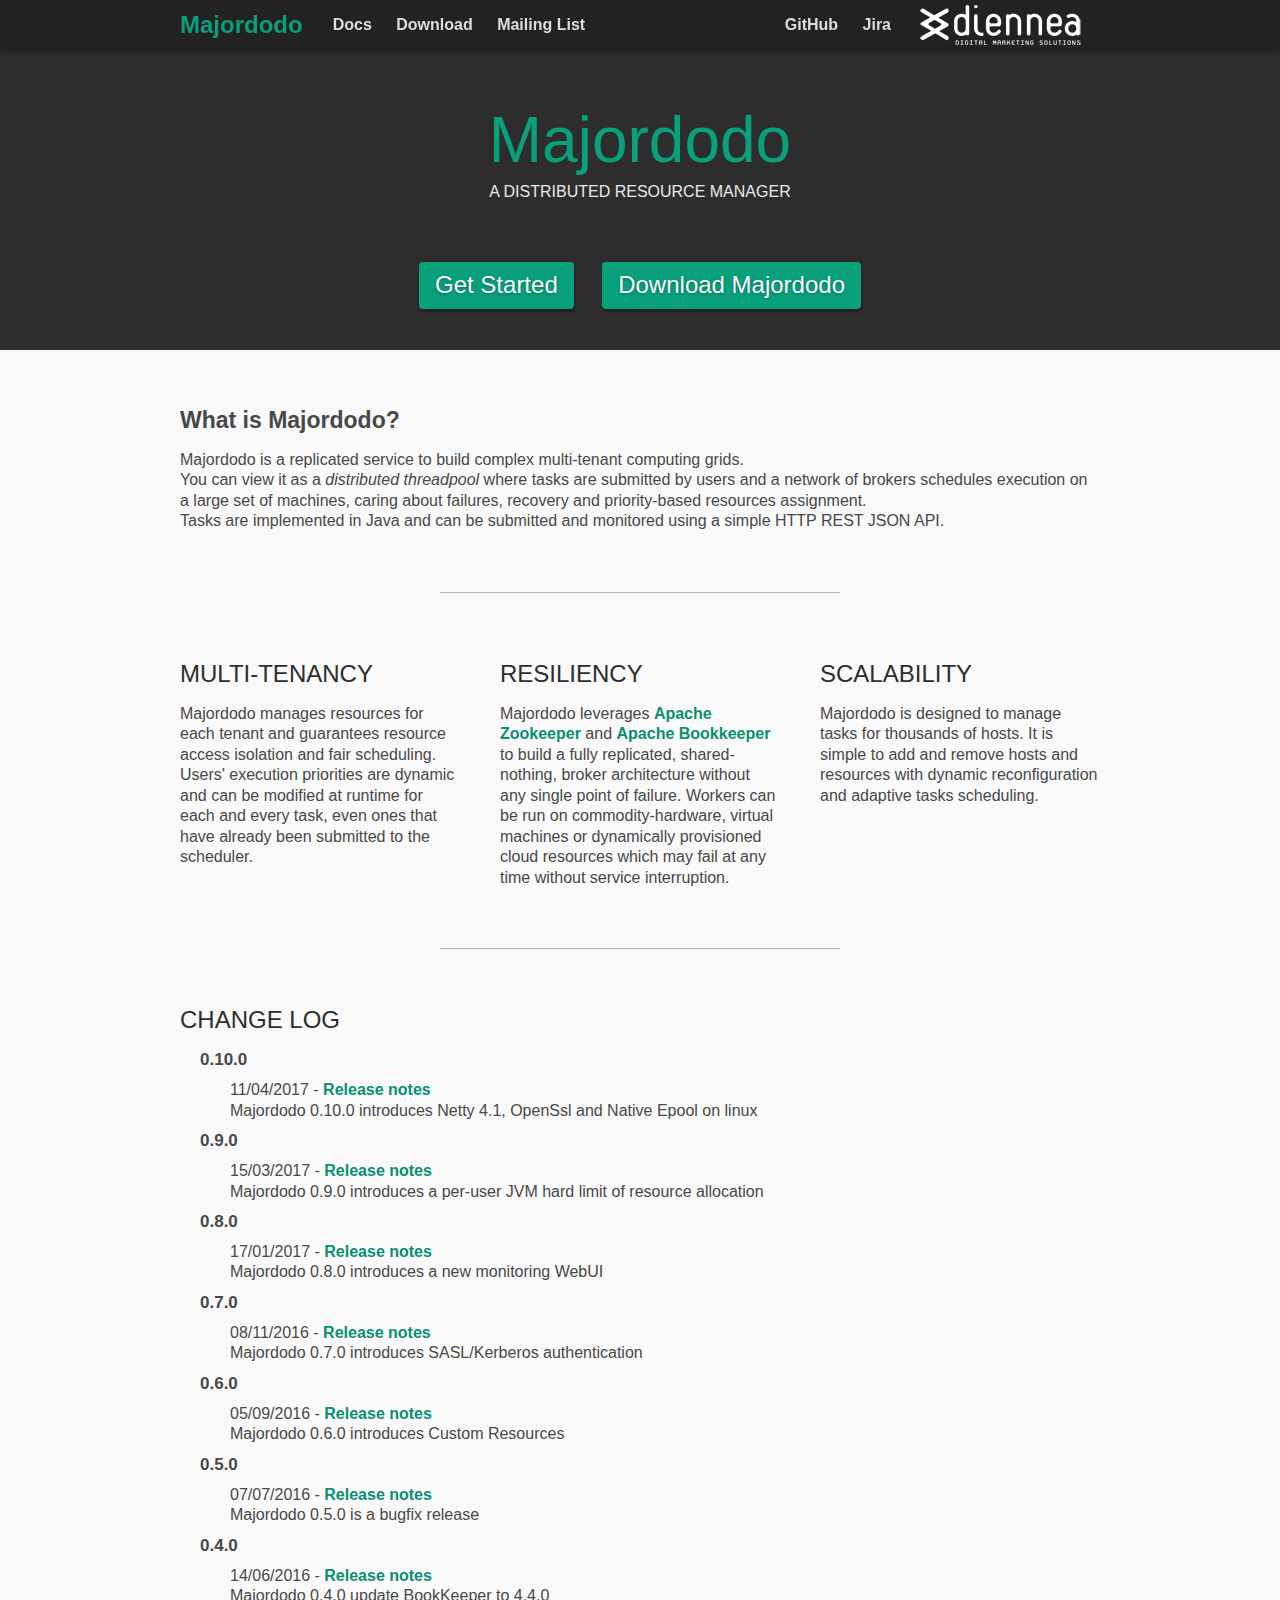
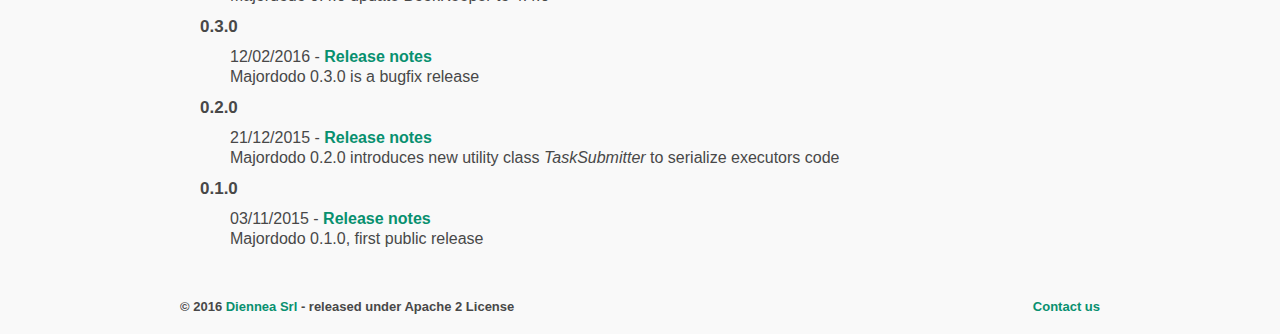
<file: index.html>
<!DOCTYPE html>
<html>
<head>
  <meta charset="utf-8">
  <title>A Distributed Resource Manager | Majordodo</title>
  <link rel="stylesheet" href="css/main.css">
</head>
<body>
  
<div class="container">

    <div class="nav-main">
      <div class="wrap">
        <a class="nav-home" href="index.html">          
          Majordodo
        </a>
        <a class="nav-site nav-site-right" href="http://www.magnews.com" target="_blank">
	  <img alt="Diennea" src="[data-uri]">
	</a>
	
        <ul class="nav-site nav-site-right">
          <li><a href="https://github.com/diennea/majordodo" target="_blank">GitHub</a></li>
          <li><a href="https://dev.majordodo.org/jira/" target="_blank">Jira</a></li>
        </ul>
        
        <ul class="nav-site nav-site-left">
          <li><a href="https://majordodo.readme.io" target="_blank">Docs</a></li>
          <li><a href="https://github.com/diennea/majordodo/releases" target="_blank">Download</a></li>
          <li><a href="http://lists.majordodo.org/mailman/listinfo" target="_blank">Mailing List</a></li>
        </ul>
      </div>
    </div>


    <div class="hero">
      <div class="wrap">
        <div class="text"><strong>Majordodo</strong></div>
        <div class="minitext">
          A Distributed Resource Manager
        </div>
        <div class="buttons-unit">
          <a href="https://majordodo.readme.io/docs/getting-started" class="button" target="_blank">Get Started</a>
          <a href="https://github.com/diennea/majordodo/releases" class="button" target="_blank">Download Majordodo</a>
        </div>
      </div>
    </div>


<section class="content wrap"><p>


<section class="light home-section">
    <div class="marketing-row">
      <h3>What is Majordodo?</h3>
      <p>
          Majordodo is a replicated service to build complex multi-tenant computing grids. <br />
          You can view it as a <i>distributed threadpool</i> where tasks are submitted by users and a network of brokers schedules execution on a large set of machines, caring about failures, recovery and priority-based resources assignment. <br />
          Tasks are implemented in Java and can be submitted and monitored using a simple HTTP REST JSON API. <br />
      </p>
  </div>  
</section>


<hr class="home-divider" />


<section class="light home-section">
  <div class="marketing-row">
    <div class="marketing-col">
      <h3>Multi-Tenancy</h3>
      <p>
        Majordodo manages resources for each tenant and guarantees resource access isolation and fair scheduling. Users' execution priorities are dynamic and can be modified at runtime for each and every task, even ones that have already been submitted to the scheduler.
      </p>
    </div>
    <div class="marketing-col">
      <h3>Resiliency</h3>
      <p>
        Majordodo leverages <a href='http://zookeeper.apache.org' target="_blank">Apache Zookeeper</a> and <a href='http://bookkeeper.apache.org' target="_blank">Apache Bookkeeper</a> to build a fully replicated, shared-nothing, broker architecture without any single point of failure. Workers can be run on commodity-hardware, virtual machines or dynamically provisioned cloud resources which may fail at any time without service interruption. 
      </p>
    </div>
    <div class="marketing-col">
      <h3>Scalability</h3>
      <p>
        Majordodo is designed to manage tasks for thousands of hosts. It is simple to add and remove hosts and resources with dynamic reconfiguration and adaptive tasks scheduling.
      </p>
    </div>
  </div>
</section>


<hr class="home-divider" />


<section class="light home-section">
  <div class="changelog">
      <h3>Change log</h3>
	  <div class="releaserow">
        <h4>0.10.0</h4>
	<p>
		11/04/2017 - <a href="https://dev.majordodo.org/jira/secure/ReleaseNote.jspa?projectId=10000&version=10400" target="_blank">Release notes</a><br>
		Majordodo 0.10.0 introduces Netty 4.1, OpenSsl and Native Epool on linux
        </p>
      </div>
	<div class="releaserow">
        <h4>0.9.0</h4>
	<p>
		15/03/2017 - <a href="https://dev.majordodo.org/jira/secure/ReleaseNote.jspa?projectId=10000&version=10303" target="_blank">Release notes</a><br>
		Majordodo 0.9.0 introduces a per-user JVM hard limit of resource allocation
        </p>
      </div>  
     <div class="releaserow">
        <h4>0.8.0</h4>
	<p>
		17/01/2017 - <a href="https://dev.majordodo.org/jira/secure/ReleaseNote.jspa?projectId=10000&version=10304" target="_blank">Release notes</a><br>
		Majordodo 0.8.0 introduces a new monitoring WebUI
        </p>
      </div>
      <div class="releaserow">
        <h4>0.7.0</h4>
	<p>
		08/11/2016 - <a href="https://dev.majordodo.org/jira/secure/ReleaseNote.jspa?projectId=10000&version=10302" target="_blank">Release notes</a><br>
		Majordodo 0.7.0 introduces SASL/Kerberos authentication 
        </p>
      </div>
      <div class="releaserow">
        <h4>0.6.0</h4>
	<p>
		05/09/2016 - <a href="https://dev.majordodo.org/jira/secure/ReleaseNote.jspa?projectId=10000&version=10300" target="_blank">Release notes</a><br>
		Majordodo 0.6.0 introduces Custom Resources
        </p>
      </div>
      <div class="releaserow">
        <h4>0.5.0</h4>
	<p>
		07/07/2016 - <a href="https://dev.majordodo.org/jira/secure/ReleaseNote.jspa?projectId=10000&version=10208" target="_blank">Release notes</a><br>
		Majordodo 0.5.0 is a bugfix release
        </p>
      </div>
      <div class="releaserow">
        <h4>0.4.0</h4>
	<p>
		14/06/2016 - <a href="https://dev.majordodo.org/jira/secure/ReleaseNote.jspa?projectId=10000&version=10205" target="_blank">Release notes</a><br>
		Majordodo 0.4.0 update BookKeeper to 4.4.0
        </p>
      </div>
      <div class="releaserow">
        <h4>0.3.0</h4>
	<p>
		12/02/2016 - <a href="https://dev.majordodo.org/jira/secure/ReleaseNote.jspa?projectId=10000&version=10204" target="_blank">Release notes</a><br>
		Majordodo 0.3.0 is a bugfix release
        </p>
      </div>
      <div class="releaserow">
        <h4>0.2.0</h4>
	<p>
		21/12/2015 - <a href="https://dev.majordodo.org/jira/secure/ReleaseNote.jspa?projectId=10000&version=10004" target="_blank">Release notes</a><br>
		Majordodo 0.2.0 introduces new utility class <i>TaskSubmitter</i> to serialize executors code
        </p>
      </div>
      <div class="releaserow">
        <h4>0.1.0</h4>
	<p>
		03/11/2015 - <a href="https://dev.majordodo.org/jira/secure/ReleaseNote.jspa?projectId=10000&version=10200" target="_blank">Release notes</a><br>
		Majordodo 0.1.0, first public release
        </p>
      </div>
</section>


</section>


<footer class="wrap">
  <div class="left">
    &copy; 2016 <a href="http://www.magnews.com" target="_blank">Diennea Srl</a> - released under Apache 2 License
  </div>
  <div class="right">
    <a href="http://www.magnews.com/contacts/contact-us/" target="_blank">Contact us</a>
  </div>
</footer>


</div>

</body>
</html>
</file>
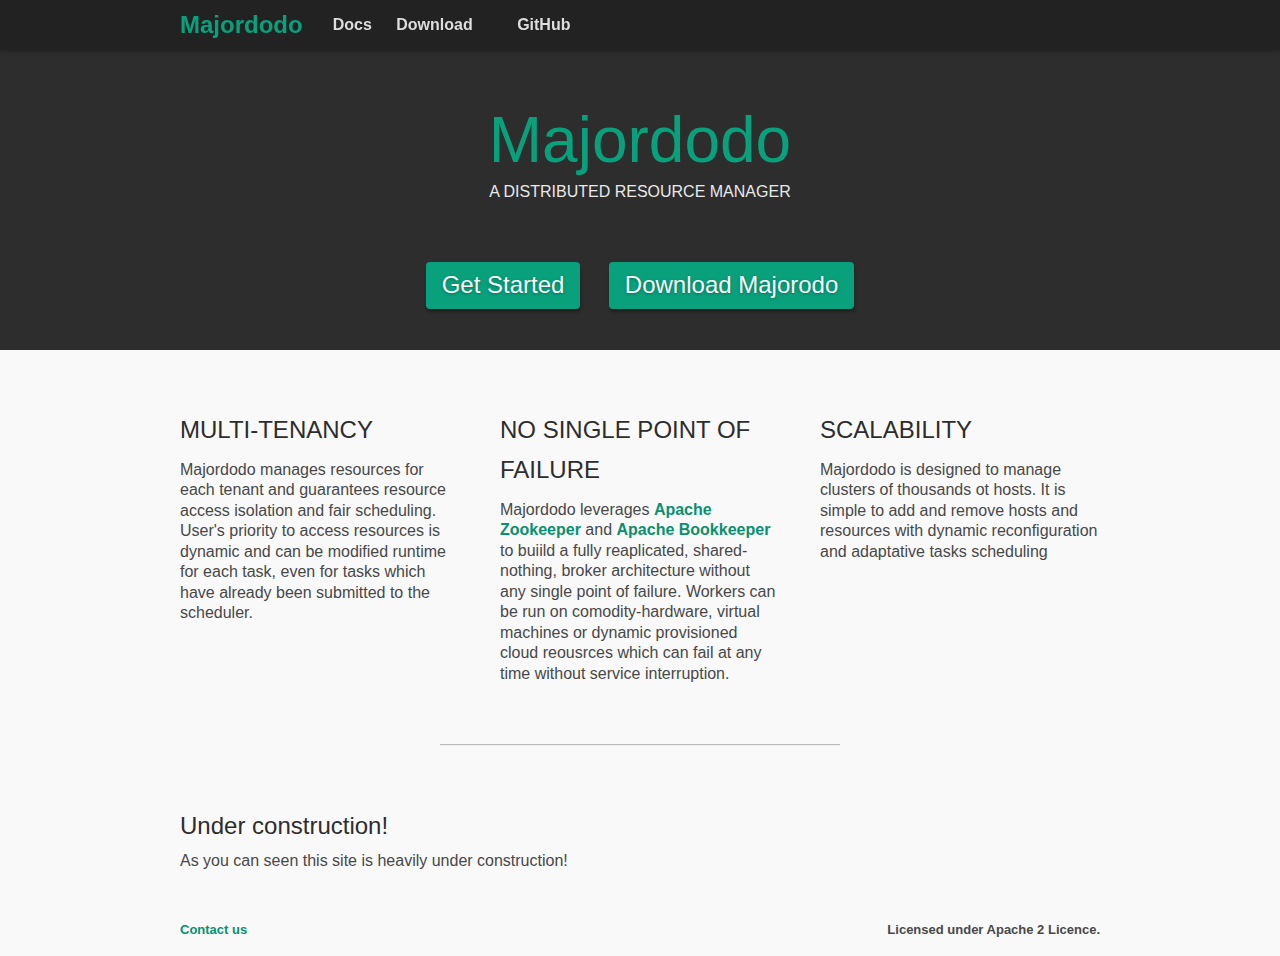
<file: downloads.html>
<!DOCTYPE html>
<html>
<head>
  <meta charset="utf-8">  
  <title>A Distributed Resource Manager | Majordodo</title>  
  <link rel="stylesheet" href="css/main.css">
</head>
<body>

  <div class="container">

    <div class="nav-main">
      <div class="wrap">
        <a class="nav-home" href="index.html">          
          Majordodo
        </a>
        <ul class="nav-site nav-site-internal">
          <li><li><a href="https://github.com/majordodo/Majordodo/wiki">Docs</a></li>          
          <li><a href="downloads.html">Download</a></li>          
        </ul>

        <ul class="nav-site nav-site-external">
          <li><a href="https://github.com/majordodo/majordodo">GitHub</a>          
         
        </ul>
      </div>
    </div>

    
    <div class="hero">
      <div class="wrap">
        <div class="text"><strong>Majordodo</strong></div>
        <div class="minitext">
          A Distributed Resource Manager
        </div>

        <div class="buttons-unit">
          <a href="gettingstarted.html" class="button">Get Started</a>
          <a href="downloads.html" class="button">Download Majorodo</a>
        </div>
      </div>
    </div>
    

    <section class="content wrap">
  <p><section class="light home-section">
  <div class="marketing-row">
    <div class="marketing-col">
      <h3>Multi-Tenancy</h3>
      <p>
        Majordodo manages resources for each tenant and guarantees resource access isolation and fair scheduling. User's priority to access resources is dynamic and can be modified runtime for each task, even for tasks which have already been submitted to the scheduler.      </p>
    </div>
    <div class="marketing-col">
      <h3>No single point of failure</h3>
      <p>
        Majordodo leverages <a href='http://zookeeper.apache.org'>Apache Zookeeper</a> and <a href='http://bookkeeper.apache.org'>Apache Bookkeeper</a> to buiild a fully reaplicated, shared-nothing, broker architecture without any single point of failure. Workers can be run on comodity-hardware, virtual machines or dynamic provisioned cloud reousrces which can fail at any time without service interruption. 
      </p>
    </div>
    <div class="marketing-col">
      <h3>Scalability</h3>
      <p>
        Majordodo is designed to manage clusters of thousands ot hosts. It is simple to add and remove hosts and resources with dynamic reconfiguration and adaptative tasks scheduling
      </p>
    </div>
  </div>
</section>
<hr class="home-divider" />
<section class="home-section">
  <div id="examples">
    <div class="example">
      <h3>Under construction!</h3>
      <p>
        As you can seen this site is heavily under construction!
      </p>
                 
    </div>
    
  </div>  
</section>

</section>

    <footer class="wrap">
      <div class="left">        
        <a href="contactus.html">Contact us</a>
      </div>
      <div class="right">        
        Licensed under Apache 2 Licence.
      </div>
    </footer>
  </div>
  
</body>
</html>
</file>
<file: css/main.css>
html {
    font-family: "Helvetica Neue", Helvetica, Roboto, Arial, sans-serif;
    font-family: proxima-nova, "Helvetica Neue", Helvetica, Roboto, Arial, sans-serif;
    color: #484848;
    line-height: 1.28
}
p {
    margin: 0 0 10px
}
.subHeader {
    font-size: 21px;
    font-weight: 200;
    line-height: 30px;
    margin-bottom: 10px
}
em {
    font-style: italic
}
h1,
h2,
h3,
h4,
h5,
h6 {
    margin: 10px 0;
    font-family: inherit;
    font-weight: bold;
    line-height: 20px;
    color: inherit;
    text-rendering: optimizelegibility
}
h1 small,
h2 small,
h3 small,
h4 small,
h5 small,
h6 small {
    font-weight: normal;
    color: #7b7b7b
}
h1,
h2,
h3 {
    line-height: 40px
}
h1 {
    font-size: 39px
}
h2 {
    font-size: 31px
}
h3 {
    font-size: 23px
}
h4 {
    font-size: 17px
}
h5 {
    font-size: 14px
}
h6 {
    font-size: 11px
}
h1 small {
    font-size: 24px
}
h2 small {
    font-size: 18px
}
h3 small {
    font-size: 16px
}
h4 small {
    font-size: 14px
}
ul,
ol {
    margin: 0 0 10px 25px;
    padding: 0
}
ul ul,
ul ol,
ol ol,
ol ul {
    margin-bottom: 0
}
li {
    line-height: 20px
}
a {
    color: #08906f;
    text-decoration: none;
    font-weight: bold
}
a:hover,
a:focus {
    color: #078063;
    text-decoration: underline
}
a:focus {
    outline: thin dotted #333;
    outline: 5px auto -webkit-focus-ring-color;
    outline-offset: -2px
}
.center {
    text-align: center
}
html * {
    color-profile: sRGB;
    rendering-intent: auto
}
.cm-s-solarized-light {
    background-color: #f8f5ec;
    color: #637c84
}
.cm-s-solarized-light .emphasis {
    font-weight: bold
}
.cm-s-solarized-light .dotted {
    border-bottom: 1px dotted #cb4b16
}
.cm-s-solarized-light .CodeMirror-gutter {
    background-color: #eee8d5;
    border-right: 3px solid #eee8d5
}
.cm-s-solarized-light .CodeMirror-gutter .CodeMirror-gutter-text {
    color: #93a1a1
}
.cm-s-solarized-light .CodeMirror-cursor {
    border-left-color: #002b36 !important
}
.cm-s-solarized-light .CodeMirror-matchingbracket {
    color: #002b36;
    background-color: #eee8d5;
    box-shadow: 0 0 10px #eee8d5;
    font-weight: bold
}
.cm-s-solarized-light .CodeMirror-nonmatchingbracket {
    color: #002b36;
    background-color: #eee8d5;
    box-shadow: 0 0 10px #eee8d5;
    font-weight: bold;
    color: #dc322f;
    border-bottom: 1px dotted #cb4b16
}
.cm-s-solarized-light span.cm-keyword {
    color: #268bd2
}
.cm-s-solarized-light span.cm-atom {
    color: #2aa198
}
.cm-s-solarized-light span.cm-number {
    color: #586e75
}
.cm-s-solarized-light span.cm-def {
    color: #637c84
}
.cm-s-solarized-light span.cm-variable {
    color: #637c84
}
.cm-s-solarized-light span.cm-variable-2 {
    color: #b58900
}
.cm-s-solarized-light span.cm-variable-3 {
    color: #cb4b16
}
.cm-s-solarized-light span.cm-comment {
    color: #93a1a1
}
.cm-s-solarized-light span.cm-property {
    color: #637c84
}
.cm-s-solarized-light span.cm-operator {
    color: #657b83
}
.cm-s-solarized-light span.cm-string {
    color: #36958e
}
.cm-s-solarized-light span.cm-error {
    font-weight: bold;
    border-bottom: 1px dotted #cb4b16
}
.cm-s-solarized-light span.cm-bracket {
    color: #cb4b16
}
.cm-s-solarized-light span.cm-tag {
    color: #657b83
}
.cm-s-solarized-light span.cm-attribute {
    color: #586e75;
    font-weight: bold
}
.cm-s-solarized-light span.cm-meta {
    color: #268bd2
}
.cm-s-solarized-dark {
    background-color: #002b36;
    color: #839496
}
.cm-s-solarized-dark .emphasis {
    font-weight: bold
}
.cm-s-solarized-dark .dotted {
    border-bottom: 1px dotted #cb4b16
}
.cm-s-solarized-dark .CodeMirror-gutter {
    background-color: #073642;
    border-right: 3px solid #073642
}
.cm-s-solarized-dark .CodeMirror-gutter .CodeMirror-gutter-text {
    color: #586e75
}
.cm-s-solarized-dark .CodeMirror-cursor {
    border-left-color: #fdf6e3 !important
}
.cm-s-solarized-dark .CodeMirror-matchingbracket {
    color: #fdf6e3;
    background-color: #073642;
    box-shadow: 0 0 10px #073642;
    font-weight: bold
}
.cm-s-solarized-dark .CodeMirror-nonmatchingbracket {
    color: #fdf6e3;
    background-color: #073642;
    box-shadow: 0 0 10px #073642;
    font-weight: bold;
    color: #dc322f;
    border-bottom: 1px dotted #cb4b16
}
.cm-s-solarized-dark span.cm-keyword {
    color: #839496;
    font-weight: bold
}
.cm-s-solarized-dark span.cm-atom {
    color: #2aa198
}
.cm-s-solarized-dark span.cm-number {
    color: #93a1a1
}
.cm-s-solarized-dark span.cm-def {
    color: #268bd2
}
.cm-s-solarized-dark span.cm-variable {
    color: #cb4b16
}
.cm-s-solarized-dark span.cm-variable-2 {
    color: #cb4b16
}
.cm-s-solarized-dark span.cm-variable-3 {
    color: #cb4b16
}
.cm-s-solarized-dark span.cm-comment {
    color: #586e75
}
.cm-s-solarized-dark span.cm-property {
    color: #b58900
}
.cm-s-solarized-dark span.cm-operator {
    color: #839496
}
.cm-s-solarized-dark span.cm-string {
    color: #6c71c4
}
.cm-s-solarized-dark span.cm-error {
    font-weight: bold;
    border-bottom: 1px dotted #cb4b16
}
.cm-s-solarized-dark span.cm-bracket {
    color: #cb4b16
}
.cm-s-solarized-dark span.cm-tag {
    color: #839496
}
.cm-s-solarized-dark span.cm-attribute {
    color: #93a1a1;
    font-weight: bold
}
.cm-s-solarized-dark span.cm-meta {
    color: #268bd2
}
* {
    -webkit-box-sizing: border-box;
    -moz-box-sizing: border-box;
    box-sizing: border-box;
    border: none;
    margin: 0;
    padding: 0
}
html {
    background: #f9f9f9
}
.left {
    float: left
}
.right {
    float: right
}
.container {
    padding-top: 50px;
    min-width: 960px
}
.wrap {
    width: 960px;
    margin-left: auto;
    margin-right: auto;
    padding-left: 20px;
    padding-right: 20px
}
.skinnyWrap {
    width: 690px;
    margin-left: auto;
    margin-right: auto;
    padding-left: 20px;
    padding-right: 20px
}
hr {
    height: 0;
    border-top: 1px solid #ccc;
    border-bottom: 1px solid #eee
}
ul,
li {
    margin-left: 20px
}
li+li {
    margin-top: 10px
}
h1 .anchor,
h2 .anchor,
h3 .anchor,
h4 .anchor,
h5 .anchor,
h6 .anchor {
    margin-top: -50px;
    position: absolute
}
h1:hover .hash-link,
h2:hover .hash-link,
h3:hover .hash-link,
h4:hover .hash-link,
h5:hover .hash-link,
h6:hover .hash-link {
    display: inline
}
.hash-link {
    color: #aaa;
    display: none
}
.nav-main {
    background: #222;
    color: #fafafa;
    position: fixed;
    top: 0;
    height: 50px;
    box-shadow: 0 0 5px rgba(0, 0, 0, 0.5);
    width: 100%;
    z-index: 100
}
.nav-main:after {
    content: "";
    display: table;
    clear: both
}
.nav-main a {
    color: #e9e9e9;
    text-decoration: none
}
.nav-main .nav-site-left {
    display: inline-block;
    float: left;
    margin: 0 0 0 20px
}
.nav-main .nav-site-right {
    display: inline-block;
    float: right;
    margin: 0
}
.nav-main .nav-site li {
    margin: 0
}
.nav-main .nav-site a {
    box-sizing: content-box;
    padding: 0 10px;
    line-height: 50px;
    display: inline-block;
    height: 50px;
    color: #ddd
}
.nav-main .nav-site a:hover {
    color: #fff
}
.nav-main .nav-site a.active {
    color: #09A07C;
    border-bottom: 3px solid #09A07C;
    background: #333
}
.nav-main .nav-home {
    color: #09A07C;
    font-size: 24px;
    line-height: 50px;
    height: 50px;
    display: inline-block;
    float: left
}
.nav-main .nav-logo {
    vertical-align: middle;
    display: inline-block
}
.nav-main ul {
    display: inline-block;
    vertical-align: top
}
.nav-main li {
    display: inline
}
.hero {
    height: 300px;
    background: #2d2d2d;
    padding-top: 50px;
    color: #e9e9e9;
    font-weight: 300
}
.hero .text {
    font-size: 64px;
    text-align: center
}
.hero .minitext {
    font-size: 16px;
    text-align: center;
    text-transform: uppercase
}
.hero strong {
    color: #09A07C;
    font-weight: 400
}
.buttons-unit {
    margin-top: 60px;
    text-align: center
}
.buttons-unit a {
    color: #09A07C
}
.buttons-unit .button {
    font-size: 24px;
    background: #09A07C;
    color: #fafafa
}
.buttons-unit .button:active {
    background: #078063
}
.buttons-unit.downloads {
    margin: 30px 0
}
.nav-docs {
    color: #2d2d2d;
    font-size: 14px;
    float: left;
    width: 210px
}
.nav-docs ul {
    list-style: none;
    margin: 0
}
.nav-docs ul ul {
    margin: 6px 0 0 20px
}
.nav-docs li {
    line-height: 16px;
    margin: 0 0 6px
}
.nav-docs h3 {
    text-transform: uppercase;
    font-size: 14px
}
.nav-docs a {
    color: #666;
    display: block
}
.nav-docs a:hover {
    text-decoration: none;
    color: #09A07C
}
.nav-docs a.active {
    color: #09A07C
}
.nav-docs .nav-docs-section {
    border-bottom: 1px solid #ccc;
    border-top: 1px solid #eee;
    padding: 12px 0
}
.nav-docs .nav-docs-section:first-child {
    padding-top: 0;
    border-top: 0
}
.nav-docs .nav-docs-section:last-child {
    padding-bottom: 0;
    border-bottom: 0
}
.nav-blog li {
    margin-bottom: 5px
}
.home-section {
    margin: 50px 0
}
.home-divider {
    border-top-color: #bbb;
    margin: 0 auto;
    width: 400px
}
.skinny-row:after {
    content: "";
    display: table;
    clear: both
}
.skinny-col {
    float: left;
    margin-left: 40px;
    width: 305px
}
.skinny-col:first-child {
    margin-left: 0
}
.marketing-row {
    margin: 50px 0
}
.marketing-row:after {
    content: "";
    display: table;
    clear: both
}
.marketing-col {
    float: left;
    margin-left: 40px;
    width: 280px
}
.marketing-col h3 {
    color: #2d2d2d;
    font-size: 24px;
    font-weight: normal;
    text-transform: uppercase
}
.marketing-col p {
    font-size: 16px
}
.marketing-col:first-child {
    margin-left: 0
}
#examples h3,
.home-presentation h3 {
    color: #2d2d2d;
    font-size: 24px;
    font-weight: normal;
    margin-bottom: 5px
}
#examples p {
    margin: 0 0 25px 0;
    max-width: 600px
}
#examples .example {
    margin-top: 60px
}
#examples #todoExample {
    font-size: 14px
}
#examples #todoExample ul {
    list-style-type: square;
    margin: 0 0 10px 0
}
#examples #todoExample input {
    border: 1px solid #ccc;
    font: 14px proxima-nova, "Helvetica Neue", Helvetica, Roboto, Arial, sans-serif;
    padding: 3px;
    width: 150px
}
#examples #todoExample button {
    font: 14px proxima-nova, "Helvetica Neue", Helvetica, Roboto, Arial, sans-serif;
    margin-left: 5px;
    padding: 4px 10px
}
#examples #markdownExample textarea {
    border: 1px solid #ccc;
    font: 14px proxima-nova, "Helvetica Neue", Helvetica, Roboto, Arial, sans-serif;
    margin-bottom: 10px;
    padding: 5px
}
.home-bottom-section {
    margin-bottom: 100px
}
.docs-nextprev:after {
    content: "";
    display: table;
    clear: both
}
.docs-prev {
    float: left
}
.docs-next {
    float: right
}
footer {
    font-size: 13px;
    font-weight: 600;
    margin-top: 36px;
    margin-bottom: 18px;
    overflow: auto
}
section.black content {
    padding-bottom: 18px
}
.blogContent {
    padding-top: 20px
}
.blogContent:after {
    content: "";
    display: table;
    clear: both
}
.blogContent blockquote {
    padding: 5px 15px;
    margin: 20px 0;
    background-color: #f8f5ec;
    border-left: 5px solid #f7ebc6
}
.blogContent h2>code {
    font-size: inherit;
    line-height: inherit;
    color: #555;
    background-color: rgba(0, 0, 0, 0.04)
}
.documentationContent {
    padding-top: 20px
}
.documentationContent:after {
    content: "";
    display: table;
    clear: both
}
.documentationContent .subHeader {
    font-size: 24px
}
.documentationContent h2 {
    margin-top: 30px
}
.documentationContent blockquote {
    padding: 15px 30px 15px 15px;
    margin: 20px 0;
    background-color: rgba(204, 122, 111, 0.1);
    border-left: 5px solid rgba(191, 87, 73, 0.2)
}
.documentationContent blockquote h4 {
    margin-top: 0
}
.documentationContent blockquote p {
    margin-bottom: 0
}
.documentationContent blockquote p:first-child {
    font-weight: bold;
    font-size: 17.5px;
    line-height: 20px;
    margin-top: 0;
    text-rendering: optimizelegibility
}
.docs-prevnext {
    padding-top: 40px;
    padding-bottom: 40px
}
.jsxCompiler {
    margin: 0 auto;
    padding-top: 20px;
    width: 1220px
}
.jsxCompiler label.compiler-option {
    display: block;
    margin-top: 5px
}
.jsxCompiler #jsxCompiler {
    margin-top: 20px
}
.jsxCompiler .playgroundPreview {
    padding: 0;
    width: 600px
}
.jsxCompiler .playgroundPreview pre {
    font-family: 'source-code-pro', Menlo, Consolas, 'Courier New', monospace;
    font-size: 13px;
    line-height: 1.5
}
.jsxCompiler .playgroundError {
    padding: 15px 20px
}
.button {
    background: -webkit-linear-gradient(#9a9a9a, #646464);
    background: linear-gradient(#9a9a9a, #646464);
    border-radius: 4px;
    padding: 8px 16px;
    font-size: 18px;
    font-weight: 400;
    margin: 0 12px;
    display: inline-block;
    color: #fafafa;
    text-decoration: none;
    text-shadow: 0 1px 3px rgba(0, 0, 0, 0.3);
    box-shadow: 0 1px 1px rgba(0, 0, 0, 0.2);
    text-decoration: none
}
.button:hover {
    text-decoration: none
}
.button:active {
    box-shadow: none
}
.hero .button {
    box-shadow: 1px 3px 3px rgba(0, 0, 0, 0.3)
}
.button.blue {
    background: -webkit-linear-gradient(#77a3d2, #4783c2);
    background: linear-gradient(#77a3d2, #4783c2)
}
.row {
    padding-bottom: 4px
}
.row .span4 {
    width: 33.33%;
    display: table-cell
}
.row .span8 {
    width: 66.66%;
    display: table-cell
}
.row .span6 {
    width: 50%;
    display: table-cell
}
p {
    margin: 10px 0
}
.highlight {
    padding: 10px;
    margin-bottom: 20px
}
figure {
    text-align: center
}
.inner-content {
    float: right;
    width: 650px
}
.nosidebar .inner-content {
    float: none;
    margin: 0 auto
}
h1:after {
    content: "";
    display: table;
    clear: both
}
.edit-page-link {
    float: right;
    font-size: 16px;
    font-weight: normal;
    line-height: 20px;
    margin-top: 17px
}
.post-list-item+.post-list-item {
    margin-top: 60px
}
div.CodeMirror pre,
div.CodeMirror-linenumber,
code {
    font-family: 'source-code-pro', Menlo, Consolas, 'Courier New', monospace;
    font-size: 13px;
    line-height: 1.5
}
div.CodeMirror-linenumber {
    text-align: right
}
.CodeMirror,
div.CodeMirror-gutters,
div.highlight {
    border: none
}
.CodeMirror-readonly div.CodeMirror-cursor {
    visibility: hidden
}
small code,
li code,
p code {
    color: #555;
    background-color: rgba(0, 0, 0, 0.04);
    padding: 1px 3px
}
.cm-s-default span.cm-string-2 {
    color: inherit
}
.playground:after {
    content: "";
    display: table;
    clear: both
}
.playground-tab {
    border-bottom: none !important;
    border-radius: 3px 3px 0 0;
    padding: 6px 8px;
    font-size: 12px;
    font-weight: bold;
    color: #c2c0bc;
    background-color: #f1ede4;
    display: inline-block;
    cursor: pointer
}
.playgroundCode,
.playground-tab,
.playgroundPreview {
    border: 1px solid rgba(16, 16, 16, 0.1)
}
.playground-tab-active {
    color: #222
}
.playgroundCode {
    border-radius: 0 3px 3px 3px;
    float: left;
    overflow: hidden;
    width: 600px
}
.playgroundPreview {
    background-color: white;
    border-radius: 3px;
    float: right;
    padding: 15px 20px;
    width: 280px
}
.playgroundError {
    color: #c5695c;
    font-size: 15px
}
.MarkdownEditor textarea {
    width: 100%;
    height: 100px
}
.MarkdownEditor .content {
    white-space: pre-wrap
}
.hll {
    background-color: #f7ebc6;
    border-left: 5px solid #f7d87c;
    display: block;
    margin-left: -14px;
    margin-right: -14px;
    padding-left: 9px
}
.highlight .javascript .err {
    background-color: transparent;
    color: inherit
}
.highlight {
    position: relative;
    margin-bottom: 14px;
    padding: 30px 14px 14px;
    border: none;
    border-radius: 0;
    overflow: auto
}
.highlight pre {
    padding: 0;
    margin-top: 0;
    margin-bottom: 0;
    background-color: transparent;
    border: 0
}
.highlight pre code {
    display: block;
    background: none;
    padding: 0
}
.highlight pre .lineno {
    display: inline-block;
    width: 22px;
    padding-right: 5px;
    margin-right: 10px;
    color: #bebec5;
    text-align: right
}
.highlight:after {
    position: absolute;
    top: 0;
    right: 0;
    left: 0;
    padding: 3px 7px;
    font-size: 12px;
    font-weight: bold;
    color: #c2c0bc;
    background-color: #f1ede4;
    content: "Code"
}
.downloadCenter {
    text-align: center;
    margin-top: 20px;
    margin-bottom: 25px
}
.downloadSection:hover {
    text-decoration: none !important
}
@media screen and (max-width: 960px) {
    .nav-main {
        position: static
    }
    .container {
        padding-top: 0
    }
}
.post {
    margin-bottom: 30px
}
.pagination {
    margin-bottom: 30px;
    width: 100%;
    overflow: hidden
}
.pagination .next {
    float: right
}
div[data-twttr-id] iframe {
    margin: 10px auto !important;
    width: 100% !important
}
.three-column:after {
    content: "";
    display: table;
    clear: both
}
.three-column>ul {
    float: left;
    margin-left: 30px;
    width: 190px
}
.three-column>ul:first-child {
    margin-left: 20px
}
.changelog h3 {
    color: #2d2d2d;
    font-size: 24px;
    font-weight: normal;
    text-transform: uppercase
}
.releaserow h4 {
    margin-left: 20px
}
.releaserow p {
    margin-left: 50px
}
</file>
